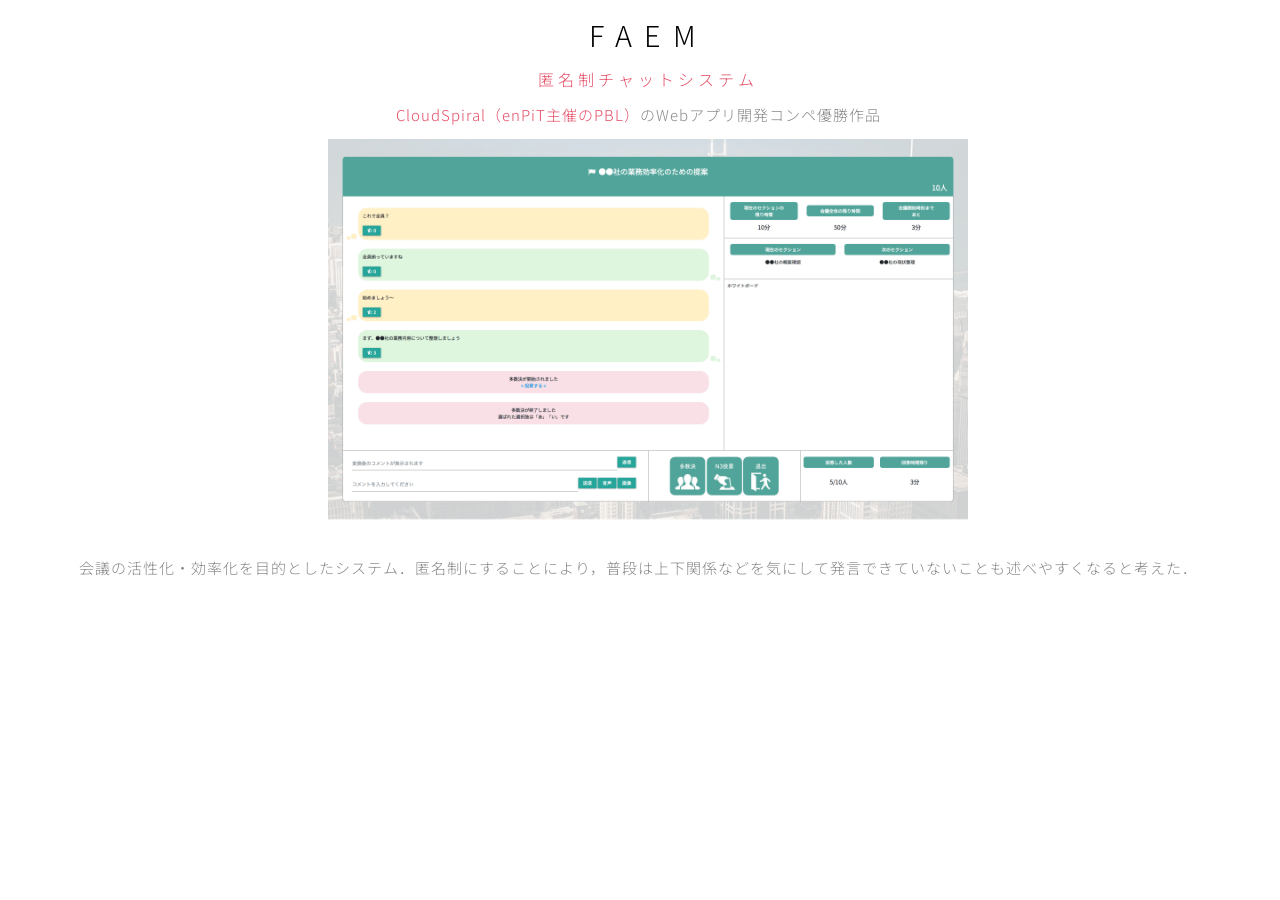
<file: popup/faem.html>
<!DOCTYPE html>
<html lang="en">
<head>

	<meta charset="utf-8">
	<meta http-equiv="X-UA-Compatible" content="IE=Edge">
	<meta name="viewport" content="width=device-width, initial-scale=1">
	<meta name="keywords" content="">
	<meta name="description" content="">

	<title>FaEM</title>

	<link rel="stylesheet" href="css/style.css">
	<link rel="stylesheet" href="https://use.fontawesome.com/releases/v5.1.0/css/all.css" integrity="sha384-lKuwvrZot6UHsBSfcMvOkWwlCMgc0TaWr+30HWe3a4ltaBwTZhyTEggF5tJv8tbt" crossorigin="anonymous">


	<!-- Google web font  -->
	<!--
	<link href='https://fonts.googleapis.com/css?family=Source+Sans+Pro:400,700,300' rel='stylesheet' type='text/css'>
!-->
	<link href="https://fonts.googleapis.com/css?family=Noto+Sans+JP" rel="stylesheet">

</head>

<h1>FaEM</h1>

<h2>匿名制チャットシステム</h2>
<p><a href="http://cloud-spiral.enpit.jp/">CloudSpiral（enPiT主催のPBL）</a>のWebアプリ開発コンペ優勝作品</p>

<img src="images/faem.png" alt="image 1" height="400">

<p>会議の活性化・効率化を目的としたシステム．匿名制にすることにより，普段は上下関係などを気にして発言できていないことも述べやすくなると考えた．</p>

</html>
</file>
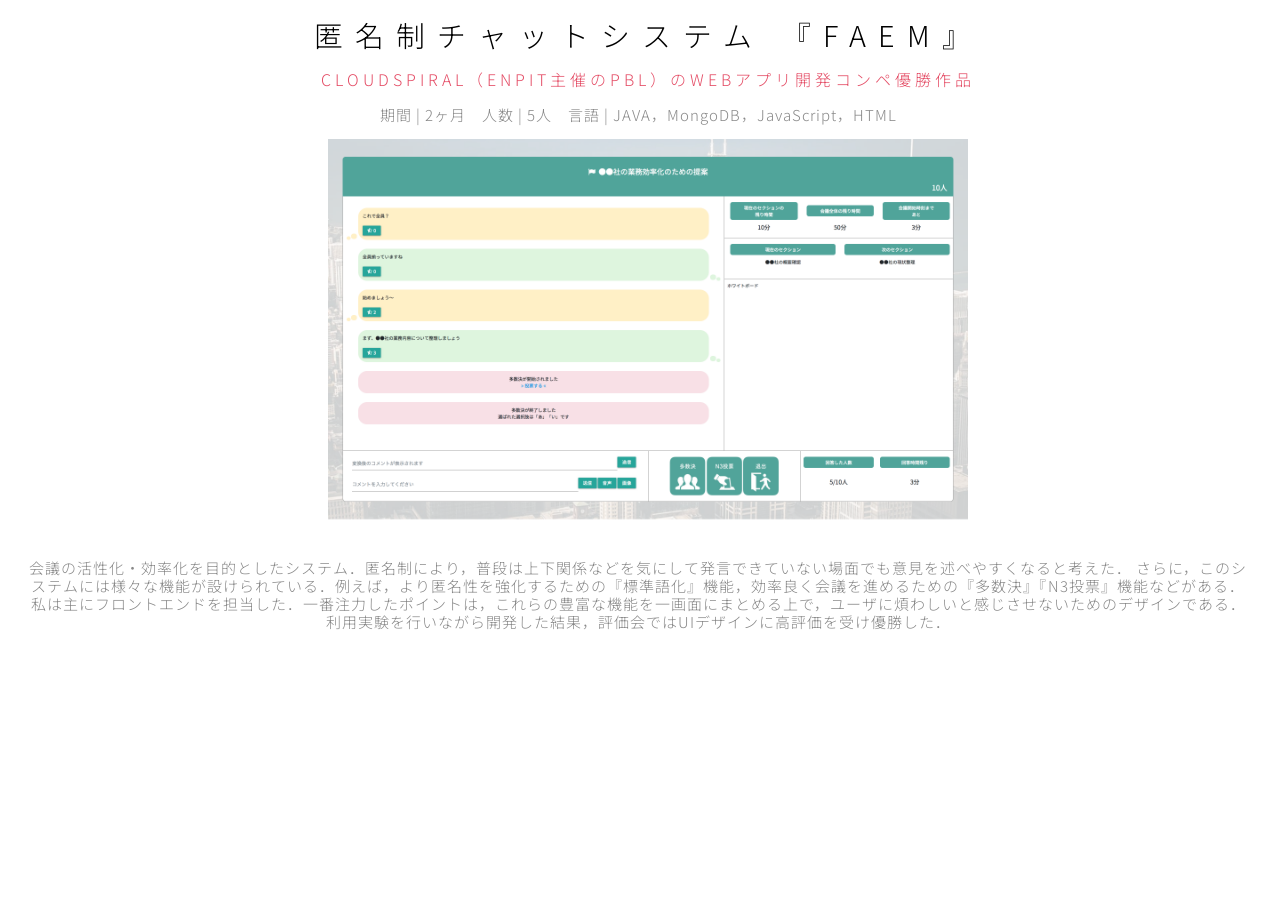
<file: popup/p1.html>
<!DOCTYPE html>
<html lang="en">
<head>

	<meta charset="utf-8">
	<meta http-equiv="X-UA-Compatible" content="IE=Edge">
	<meta name="viewport" content="width=device-width, initial-scale=1">
	<meta name="keywords" content="">
	<meta name="description" content="">

	<title>FaEM</title>

	<link rel="stylesheet" href="css/style.css">
	<link rel="stylesheet" href="https://use.fontawesome.com/releases/v5.1.0/css/all.css" integrity="sha384-lKuwvrZot6UHsBSfcMvOkWwlCMgc0TaWr+30HWe3a4ltaBwTZhyTEggF5tJv8tbt" crossorigin="anonymous">


	<!-- Google web font  -->
	<!--
	<link href='https://fonts.googleapis.com/css?family=Source+Sans+Pro:400,700,300' rel='stylesheet' type='text/css'>
!-->
	<link href="https://fonts.googleapis.com/css?family=Noto+Sans+JP" rel="stylesheet">

</head>

<h1>匿名制チャットシステム 『FaEM』</h1>

<h2>CloudSpiral（enPiT主催のPBL）のWebアプリ開発コンペ優勝作品</h2>
<p>期間 | 2ヶ月　人数 | 5人　言語 | JAVA，MongoDB，JavaScript，HTML</p>

<img src="images/faem.png" alt="image 1" height="400">

<p>会議の活性化・効率化を目的としたシステム．匿名制により，普段は上下関係などを気にして発言できていない場面でも意見を述べやすくなると考えた．
	さらに，このシステムには様々な機能が設けられている．例えば，より匿名性を強化するための『標準語化』機能，効率良く会議を進めるための『多数決』『N3投票』機能などがある．
	私は主にフロントエンドを担当した．一番注力したポイントは，これらの豊富な機能を一画面にまとめる上で，ユーザに煩わしいと感じさせないためのデザインである．
利用実験を行いながら開発した結果，評価会ではUIデザインに高評価を受け優勝した．</p>

</html>
</file>
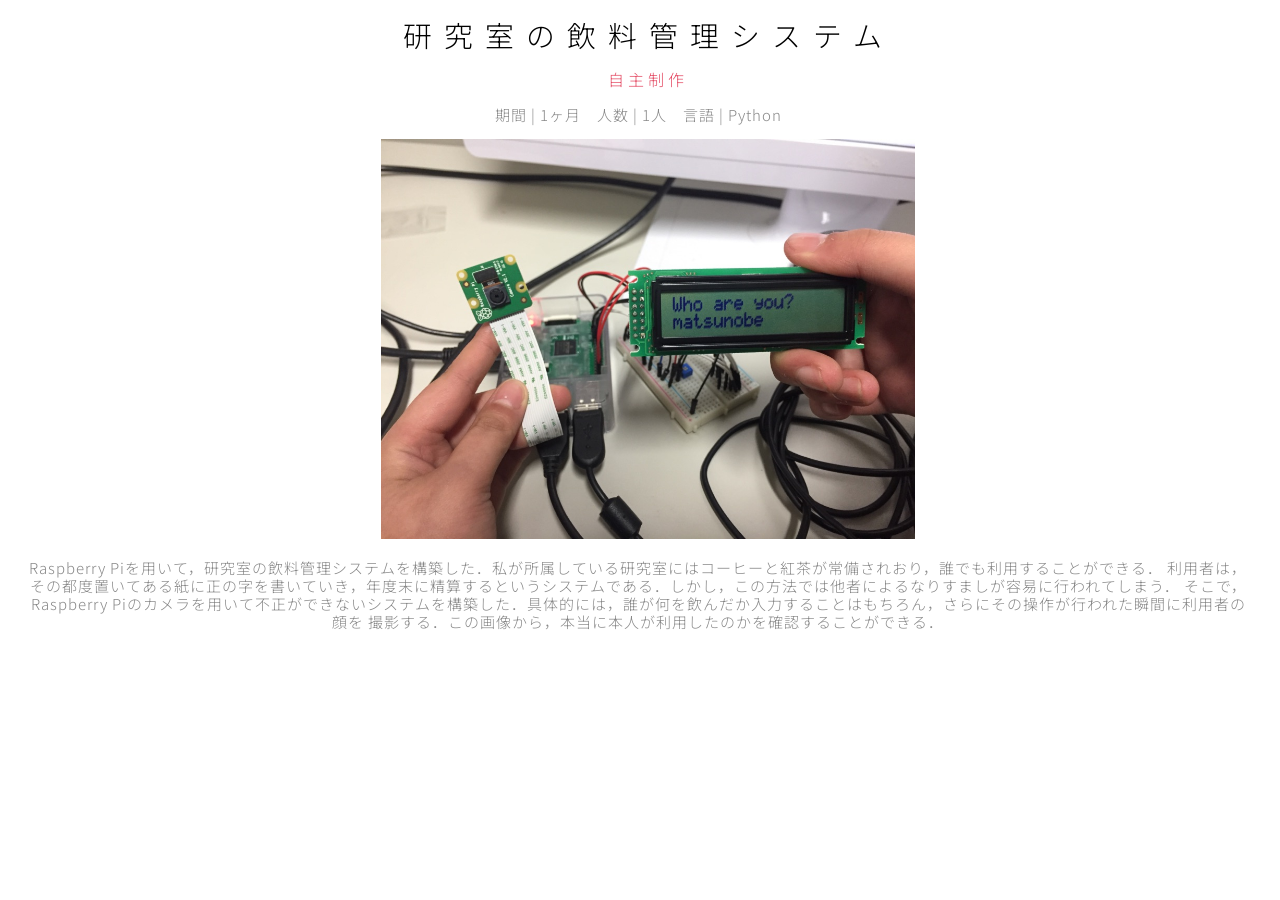
<file: popup/p2.html>
<!DOCTYPE html>
<html lang="en">
<head>

	<meta charset="utf-8">
	<meta http-equiv="X-UA-Compatible" content="IE=Edge">
	<meta name="viewport" content="width=device-width, initial-scale=1">
	<meta name="keywords" content="">
	<meta name="description" content="">

	<title>FaEM</title>

	<link rel="stylesheet" href="css/style.css">
	<link rel="stylesheet" href="https://use.fontawesome.com/releases/v5.1.0/css/all.css" integrity="sha384-lKuwvrZot6UHsBSfcMvOkWwlCMgc0TaWr+30HWe3a4ltaBwTZhyTEggF5tJv8tbt" crossorigin="anonymous">


	<!-- Google web font  -->
	<!--
	<link href='https://fonts.googleapis.com/css?family=Source+Sans+Pro:400,700,300' rel='stylesheet' type='text/css'>
!-->
	<link href="https://fonts.googleapis.com/css?family=Noto+Sans+JP" rel="stylesheet">

</head>

<h1>研究室の飲料管理システム</h1>

<h2>自主制作</h2>
<p>期間 | 1ヶ月　人数 | 1人　言語 | Python</p>

<img src="images/p2.jpg" alt="image 1" height="400">

<p>Raspberry Piを用いて，研究室の飲料管理システムを構築した．私が所属している研究室にはコーヒーと紅茶が常備されおり，誰でも利用することができる．
利用者は，その都度置いてある紙に正の字を書いていき，年度末に精算するというシステムである．しかし，この方法では他者によるなりすましが容易に行われてしまう．
そこで，Raspberry Piのカメラを用いて不正ができないシステムを構築した．具体的には，誰が何を飲んだか入力することはもちろん，さらにその操作が行われた瞬間に利用者の顔を
撮影する．この画像から，本当に本人が利用したのかを確認することができる．</p>

</html>
</file>
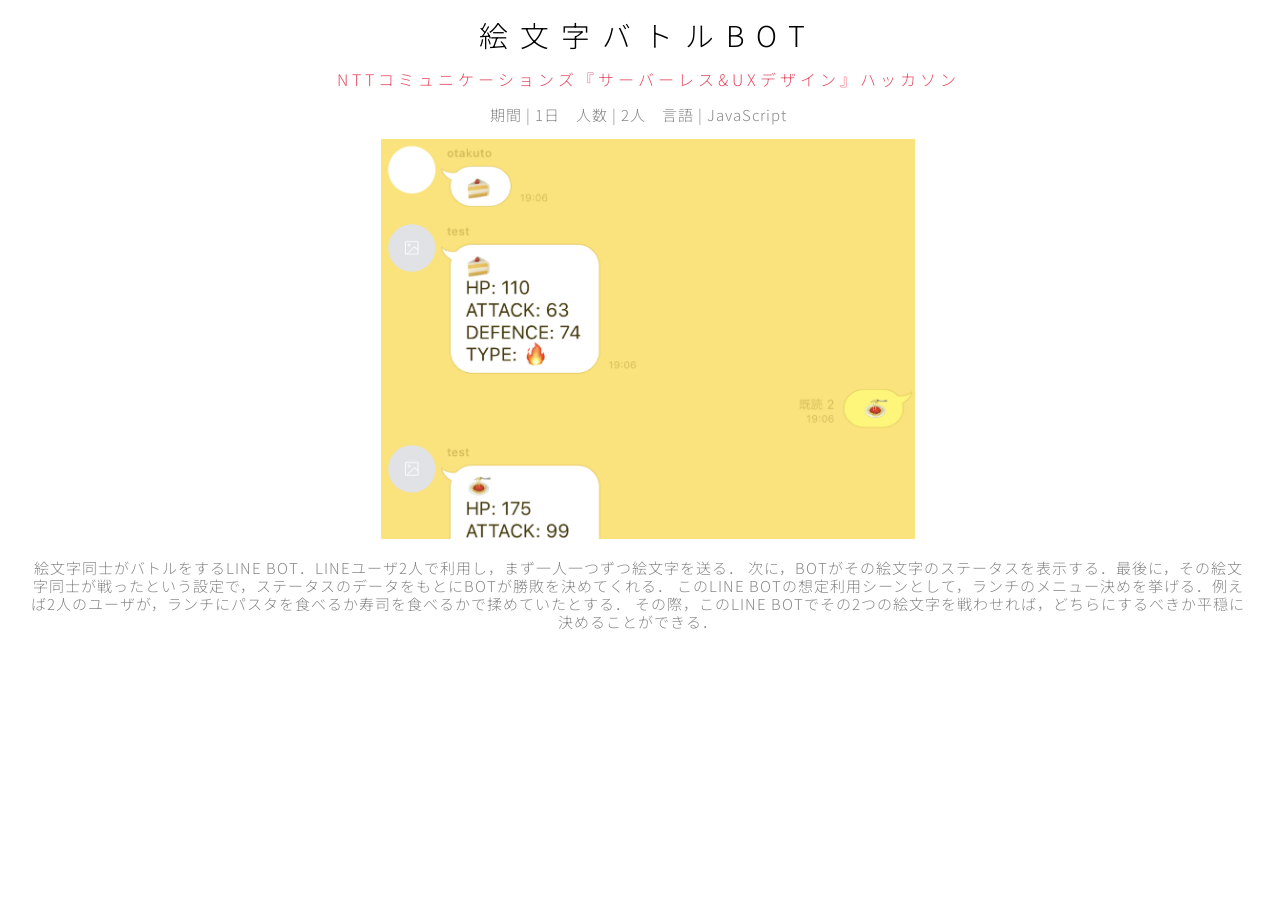
<file: popup/p3.html>
<!DOCTYPE html>
<html lang="en">
<head>

	<meta charset="utf-8">
	<meta http-equiv="X-UA-Compatible" content="IE=Edge">
	<meta name="viewport" content="width=device-width, initial-scale=1">
	<meta name="keywords" content="">
	<meta name="description" content="">

	<title>FaEM</title>

	<link rel="stylesheet" href="css/style.css">
	<link rel="stylesheet" href="https://use.fontawesome.com/releases/v5.1.0/css/all.css" integrity="sha384-lKuwvrZot6UHsBSfcMvOkWwlCMgc0TaWr+30HWe3a4ltaBwTZhyTEggF5tJv8tbt" crossorigin="anonymous">


	<!-- Google web font  -->
	<!--
	<link href='https://fonts.googleapis.com/css?family=Source+Sans+Pro:400,700,300' rel='stylesheet' type='text/css'>
!-->
	<link href="https://fonts.googleapis.com/css?family=Noto+Sans+JP" rel="stylesheet">

</head>

<h1>絵文字バトルBOT</h1>

<h2>NTTコミュニケーションズ『サーバーレス&UXデザイン』ハッカソン</h2>
<p>期間 | 1日　人数 | 2人　言語 | JavaScript</p>

<img src="images/p3.png" alt="image 1" height="400">

<p>絵文字同士がバトルをするLINE BOT．LINEユーザ2人で利用し，まず一人一つずつ絵文字を送る．
次に，BOTがその絵文字のステータスを表示する．最後に，その絵文字同士が戦ったという設定で，ステータスのデータをもとにBOTが勝敗を決めてくれる．
このLINE BOTの想定利用シーンとして，ランチのメニュー決めを挙げる．例えば2人のユーザが，ランチにパスタを食べるか寿司を食べるかで揉めていたとする．
その際，このLINE BOTでその2つの絵文字を戦わせれば，どちらにするべきか平穏に決めることができる．
</p>

</html>
</file>
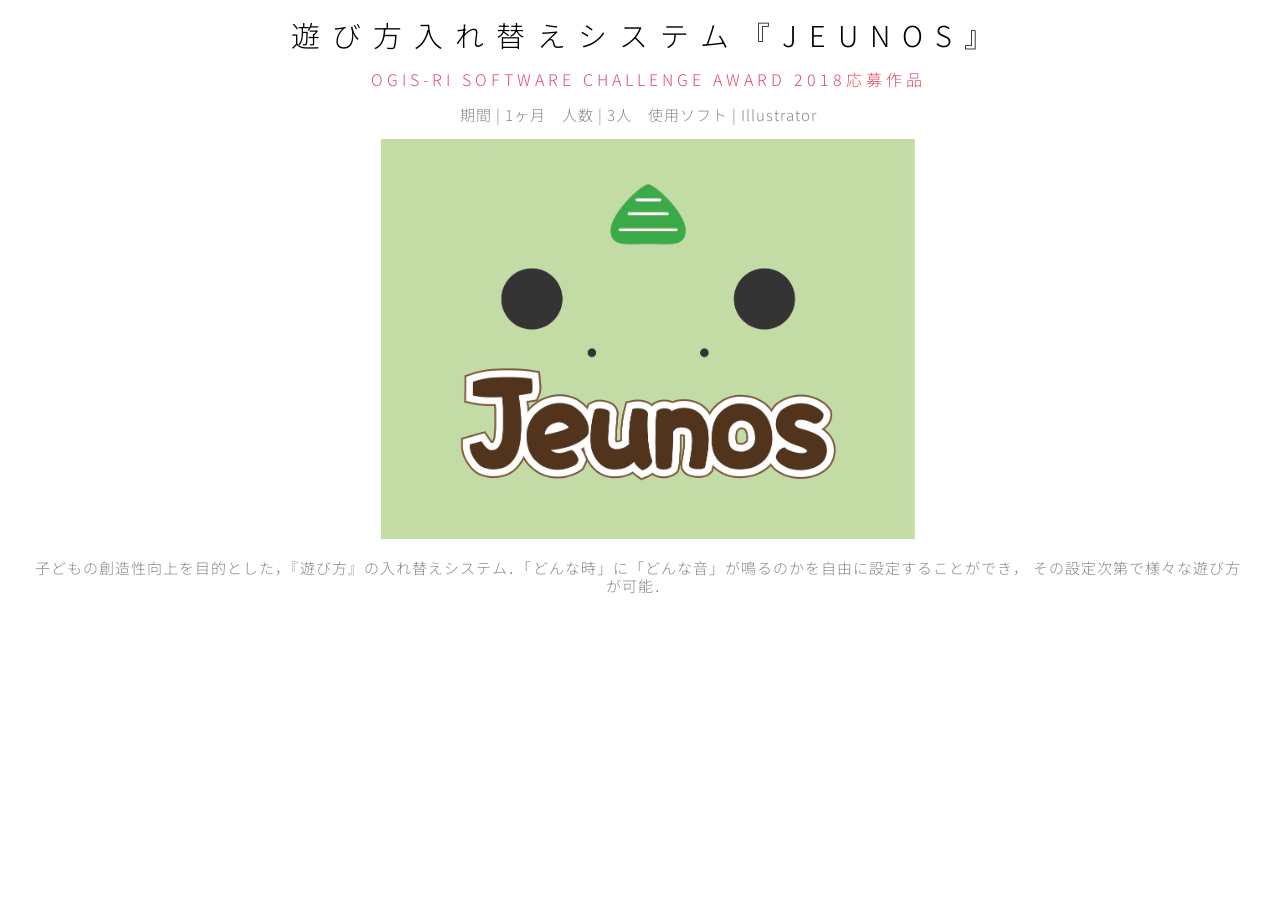
<file: popup/p4.html>
<!DOCTYPE html>
<html lang="en">
<head>

	<meta charset="utf-8">
	<meta http-equiv="X-UA-Compatible" content="IE=Edge">
	<meta name="viewport" content="width=device-width, initial-scale=1">
	<meta name="keywords" content="">
	<meta name="description" content="">

	<title>FaEM</title>

	<link rel="stylesheet" href="css/style.css">
	<link rel="stylesheet" href="https://use.fontawesome.com/releases/v5.1.0/css/all.css" integrity="sha384-lKuwvrZot6UHsBSfcMvOkWwlCMgc0TaWr+30HWe3a4ltaBwTZhyTEggF5tJv8tbt" crossorigin="anonymous">


	<!-- Google web font  -->
	<!--
	<link href='https://fonts.googleapis.com/css?family=Source+Sans+Pro:400,700,300' rel='stylesheet' type='text/css'>
!-->
	<link href="https://fonts.googleapis.com/css?family=Noto+Sans+JP" rel="stylesheet">

</head>

<h1>遊び方入れ替えシステム『Jeunos』</h1>

<h2>OGIS-RI Software Challenge Award 2018応募作品</h2>
<p>期間 | 1ヶ月　人数 | 3人　使用ソフト | Illustrator</p>

<img src="images/p4.jpg" alt="image 1" height="400">

<p>子どもの創造性向上を目的とした，『遊び方』の入れ替えシステム．「どんな時」に「どんな音」が鳴るのかを自由に設定することができ，
その設定次第で様々な遊び方が可能．</p>

</html>
</file>
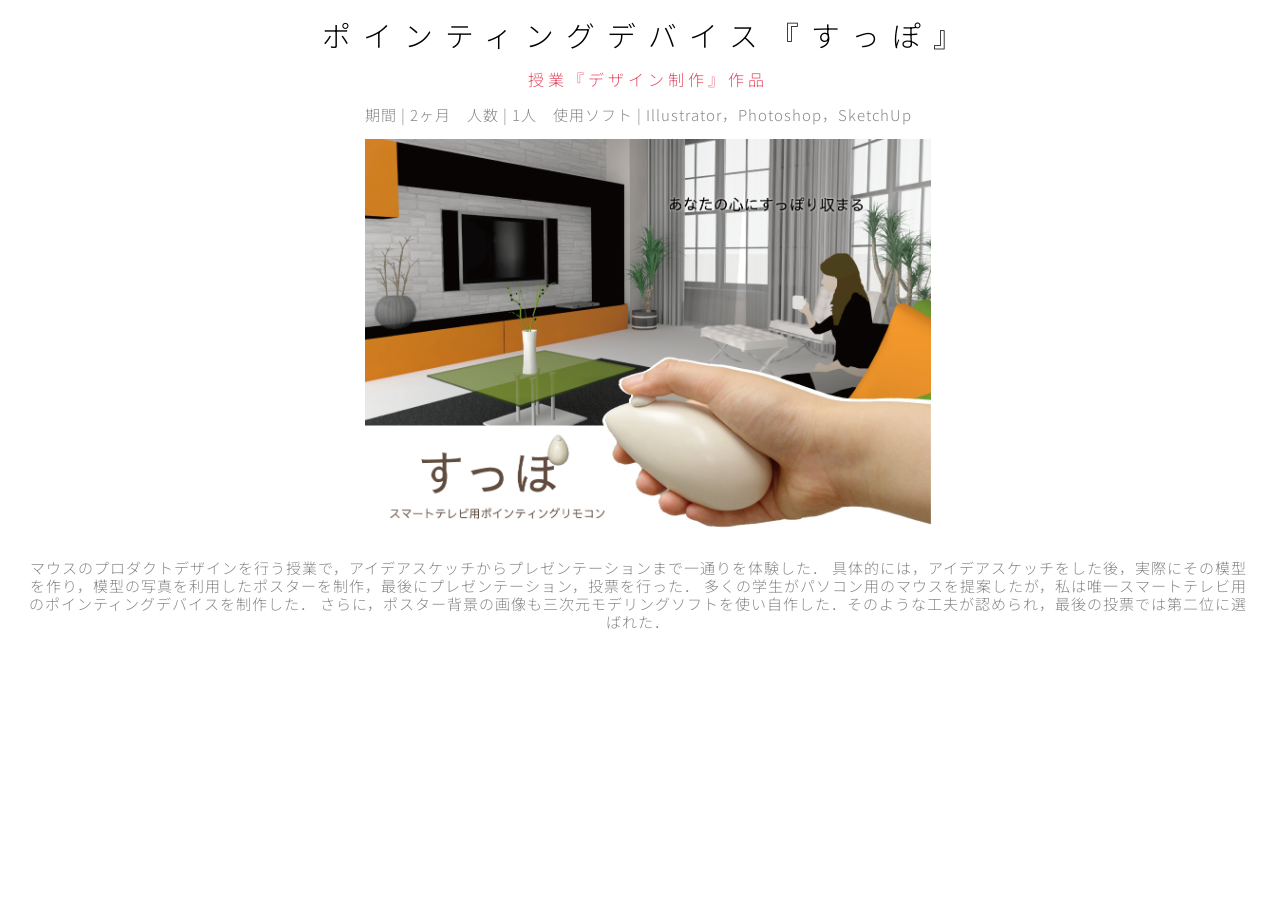
<file: popup/p5.html>
<!DOCTYPE html>
<html lang="en">
<head>

	<meta charset="utf-8">
	<meta http-equiv="X-UA-Compatible" content="IE=Edge">
	<meta name="viewport" content="width=device-width, initial-scale=1">
	<meta name="keywords" content="">
	<meta name="description" content="">

	<title>ポインティングデバイス『すっぽ』</title>

	<link rel="stylesheet" href="css/style.css">
	<link rel="stylesheet" href="https://use.fontawesome.com/releases/v5.1.0/css/all.css" integrity="sha384-lKuwvrZot6UHsBSfcMvOkWwlCMgc0TaWr+30HWe3a4ltaBwTZhyTEggF5tJv8tbt" crossorigin="anonymous">


	<!-- Google web font  -->
	<!--
	<link href='https://fonts.googleapis.com/css?family=Source+Sans+Pro:400,700,300' rel='stylesheet' type='text/css'>
!-->
	<link href="https://fonts.googleapis.com/css?family=Noto+Sans+JP" rel="stylesheet">

</head>

<h1>ポインティングデバイス『すっぽ』</h1>

<h2>授業『デザイン制作』作品</h2>
<p>期間 | 2ヶ月　人数 | 1人　使用ソフト | Illustrator，Photoshop，SketchUp</p>

<img src="images/p5.jpg" alt="ポインティングデバイス『すっぽ』の画像" height="400">

<p>マウスのプロダクトデザインを行う授業で，アイデアスケッチからプレゼンテーションまで一通りを体験した．
	具体的には，アイデアスケッチをした後，実際にその模型を作り，模型の写真を利用したポスターを制作，最後にプレゼンテーション，投票を行った．
	多くの学生がパソコン用のマウスを提案したが，私は唯一スマートテレビ用のポインティングデバイスを制作した．
	さらに，ポスター背景の画像も三次元モデリングソフトを使い自作した．そのような工夫が認められ，最後の投票では第二位に選ばれた．</p>

</html>
</file>
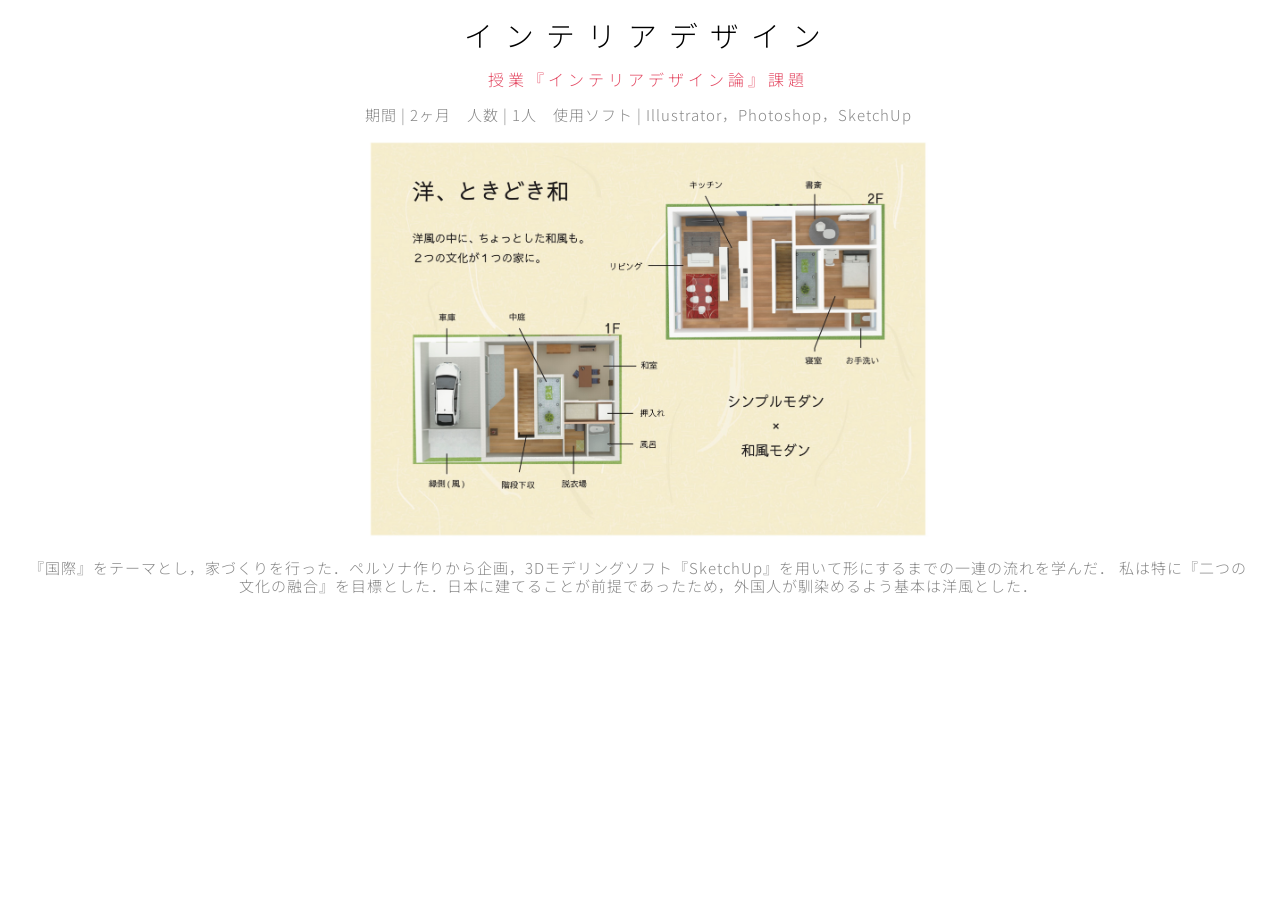
<file: popup/p6.html>
<!DOCTYPE html>
<html lang="en">
<head>

	<meta charset="utf-8">
	<meta http-equiv="X-UA-Compatible" content="IE=Edge">
	<meta name="viewport" content="width=device-width, initial-scale=1">
	<meta name="keywords" content="">
	<meta name="description" content="">

	<title>インテリアデザイン</title>

	<link rel="stylesheet" href="css/style.css">
	<link rel="stylesheet" href="https://use.fontawesome.com/releases/v5.1.0/css/all.css" integrity="sha384-lKuwvrZot6UHsBSfcMvOkWwlCMgc0TaWr+30HWe3a4ltaBwTZhyTEggF5tJv8tbt" crossorigin="anonymous">


	<!-- Google web font  -->
	<!--
	<link href='https://fonts.googleapis.com/css?family=Source+Sans+Pro:400,700,300' rel='stylesheet' type='text/css'>
!-->
	<link href="https://fonts.googleapis.com/css?family=Noto+Sans+JP" rel="stylesheet">

</head>

<h1>インテリアデザイン</h1>

<h2>授業『インテリアデザイン論』課題</h2>
<p>期間 | 2ヶ月　人数 | 1人　使用ソフト | Illustrator，Photoshop，SketchUp</p>

<img src="images/p6.jpg" alt="インテリアデザイン論の画像" height="400">

<p>『国際』をテーマとし，家づくりを行った．ペルソナ作りから企画，3Dモデリングソフト『SketchUp』を用いて形にするまでの一連の流れを学んだ．
	私は特に『二つの文化の融合』を目標とした．日本に建てることが前提であったため，外国人が馴染めるよう基本は洋風とした．
</p>

</html>
</file>
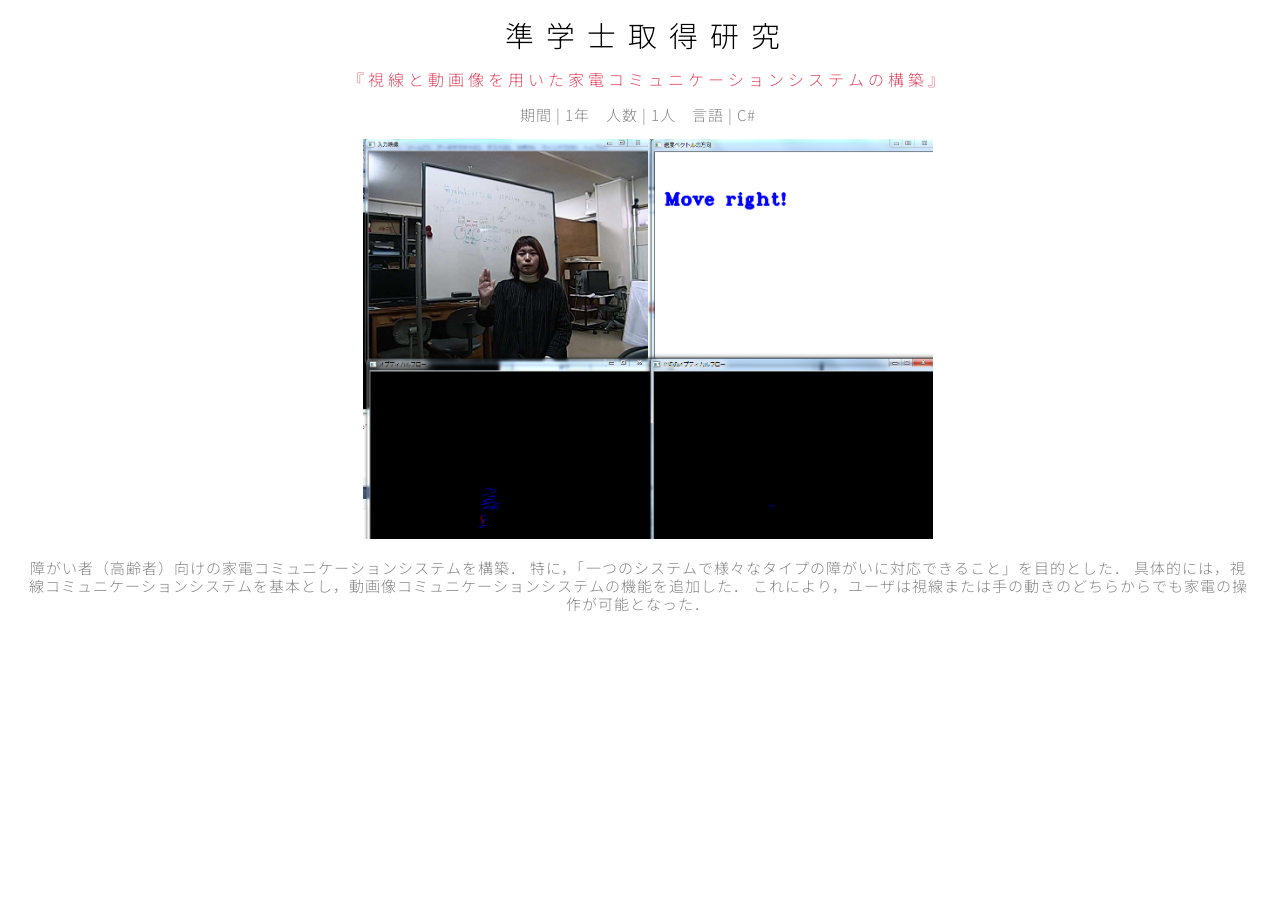
<file: popup/r1.html>
<!DOCTYPE html>
<html lang="en">
<head>

	<meta charset="utf-8">
	<meta http-equiv="X-UA-Compatible" content="IE=Edge">
	<meta name="viewport" content="width=device-width, initial-scale=1">
	<meta name="keywords" content="">
	<meta name="description" content="">

	<title>FaEM</title>

	<link rel="stylesheet" href="css/style.css">
	<link rel="stylesheet" href="https://use.fontawesome.com/releases/v5.1.0/css/all.css" integrity="sha384-lKuwvrZot6UHsBSfcMvOkWwlCMgc0TaWr+30HWe3a4ltaBwTZhyTEggF5tJv8tbt" crossorigin="anonymous">


	<!-- Google web font  -->
	<!--
	<link href='https://fonts.googleapis.com/css?family=Source+Sans+Pro:400,700,300' rel='stylesheet' type='text/css'>
!-->
	<link href="https://fonts.googleapis.com/css?family=Noto+Sans+JP" rel="stylesheet">

</head>

<h1>準学士取得研究</h1>

<h2>『視線と動画像を用いた家電コミュニケーションシステムの構築』</h2>
<p>期間 | 1年　人数 | 1人　言語 | C#</p>

<img src="images/r1.png" alt="インテリアデザイン論の画像" height="400">

<p>障がい者（高齢者）向けの家電コミュニケーションシステムを構築．
	特に，「一つのシステムで様々なタイプの障がいに対応できること」を目的とした．
	具体的には，視線コミュニケーションシステムを基本とし，動画像コミュニケーションシステムの機能を追加した．
	これにより，ユーザは視線または手の動きのどちらからでも家電の操作が可能となった．
</p>

</html>
</file>
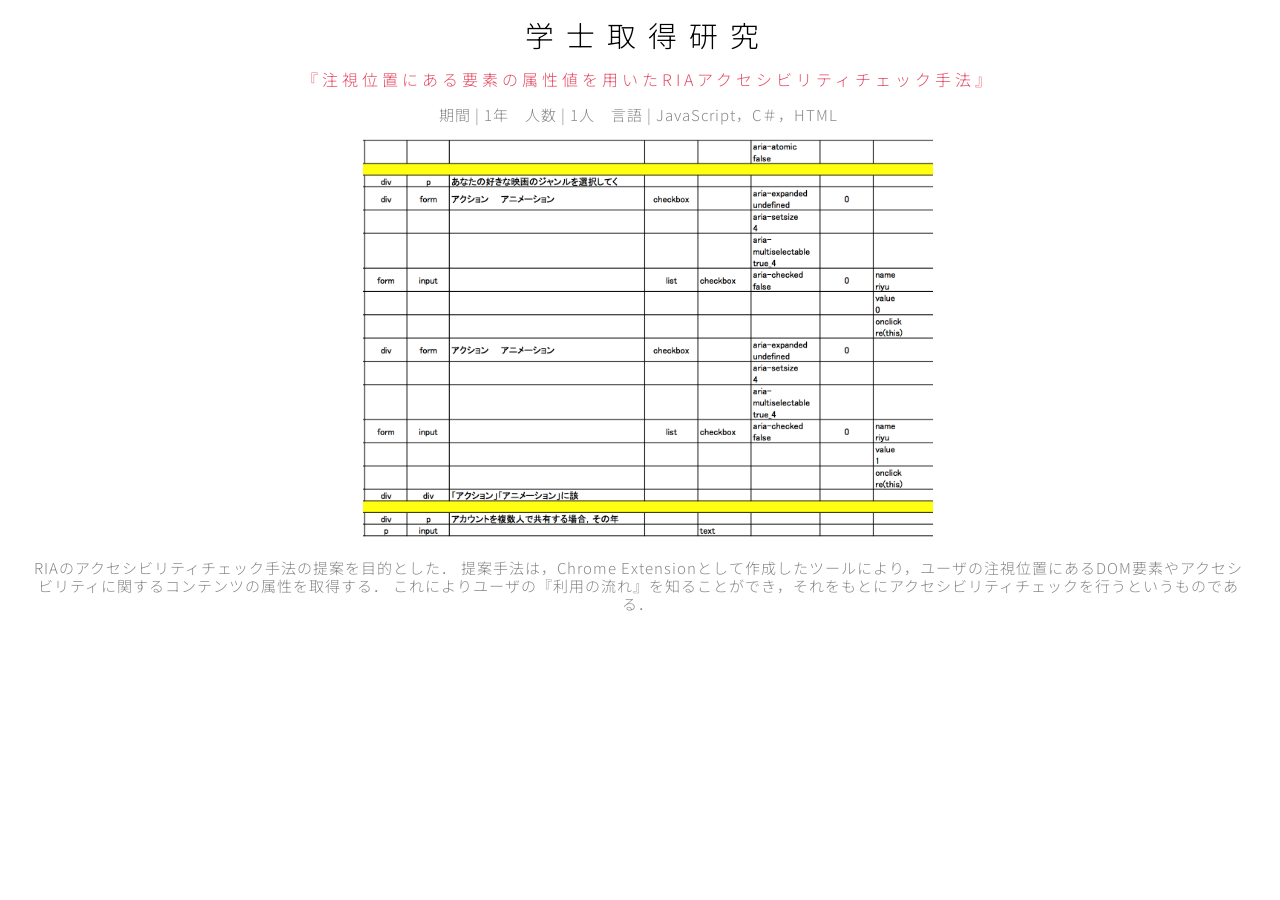
<file: popup/r2.html>
<!DOCTYPE html>
<html lang="en">
<head>

	<meta charset="utf-8">
	<meta http-equiv="X-UA-Compatible" content="IE=Edge">
	<meta name="viewport" content="width=device-width, initial-scale=1">
	<meta name="keywords" content="">
	<meta name="description" content="">

	<title>FaEM</title>

	<link rel="stylesheet" href="css/style.css">
	<link rel="stylesheet" href="https://use.fontawesome.com/releases/v5.1.0/css/all.css" integrity="sha384-lKuwvrZot6UHsBSfcMvOkWwlCMgc0TaWr+30HWe3a4ltaBwTZhyTEggF5tJv8tbt" crossorigin="anonymous">


	<!-- Google web font  -->
	<!--
	<link href='https://fonts.googleapis.com/css?family=Source+Sans+Pro:400,700,300' rel='stylesheet' type='text/css'>
!-->
	<link href="https://fonts.googleapis.com/css?family=Noto+Sans+JP" rel="stylesheet">

</head>

<h1>学士取得研究</h1>

<h2>『注視位置にある要素の属性値を用いたRIAアクセシビリティチェック手法』</h2>
<p>期間 | 1年　人数 | 1人　言語 | JavaScript，C＃，HTML</p>

<img src="images/r2.png" alt="インテリアデザイン論の画像" height="400">

<p>RIAのアクセシビリティチェック手法の提案を目的とした．
	提案手法は，Chrome Extensionとして作成したツールにより，ユーザの注視位置にあるDOM要素やアクセシビリティに関するコンテンツの属性を取得する．
これによりユーザの『利用の流れ』を知ることができ，それをもとにアクセシビリティチェックを行うというものである．</p>
</html>
</file>
<file: popup/css/style.css>
/* Body
------------------------------------- */
body {
    background: #ffffff;
    font-family: "Noto Sans JP";
    /*
    font-family: 'Source Sans Pro', sans-serif;
    */
    font-style: normal;
    font-weight: 300;
    position: relative;
    text-align: center;
}

html,body {
  width: 100%;
  overflow-x: hidden;
}

html {
  font-size: 100%;
}

/*---------------------------------------
    Typorgraphy
-----------------------------------------*/

h1,h2,h3,h4 {
  font-weight: 300;
}

h1 {
  font-size: 1.8rem;
  line-height: 1rem;
  letter-spacing: 12px;
  text-transform: uppercase;
  padding-bottom: 4px;
}

h2 {
  color: #e44c65;
  font-size: 1rem;
  /*
  font-weight: bold;
*/
  letter-spacing: 4px;
  text-transform: uppercase;
}

h3 {
  font-size: 14px;
  text-transform: uppercase;
  letter-spacing: 4px;
}

p {
  color: #888;
  font-size: 15px;
  letter-spacing: 1px;
  line-height: 18px;
  margin-left: 20px;
  margin-right: 40px;
}

a {
  color: #e44c65;
  -webkit-transition: 0.5s;
  -o-transition: 0.5s;
  transition: 0.5s;
  text-decoration: none !important;
}
a:hover, a:active, a:focus {
  color: #e44c65;
  outline: none;
}

* {
  -webkit-box-sizing: border-box;
  -moz-box-sizing: border-box;
  box-sizing: border-box;
}

*:before,
*:after {
  -webkit-box-sizing: border-box;
  -moz-box-sizing: border-box;
  box-sizing: border-box;
}

/*---------------------------------------
    Pre Loader Style
-----------------------------------------*/

.preloader {
    position: fixed;
    top: 0;
    left: 0;
    width: 100%;
    height: 100%;
    z-index: 99999;
    display: flex;
    flex-flow: row nowrap;
    justify-content: center;
    align-items: center;
    background: none repeat scroll 0 0 #fff;
}

.sk-spinner-pulse {
  width: 60px;
  height: 60px;
  background-color: #e44c65;
  border-radius: 100%;
  margin: 40px auto;
  -webkit-animation: sk-pulseScaleOut 1s infinite ease-in-out;
          animation: sk-pulseScaleOut 1s infinite ease-in-out; }

@-webkit-keyframes sk-pulseScaleOut {
  0% {
    -webkit-transform: scale(0);
            transform: scale(0); }
  100% {
    -webkit-transform: scale(1);
            transform: scale(1);
    opacity: 0; } }

@keyframes sk-pulseScaleOut {
  0% {
    -webkit-transform: scale(0);
            transform: scale(0); }
  100% {
    -webkit-transform: scale(1);
            transform: scale(1);
    opacity: 0; } }




/*---------------------------------------
   Responsive Mobile
-----------------------------------------*/

@media (max-width: 980px) {
/*
  #home, .overlay {
    height: 50vh;
  }
*/
  #about .team-thumb {
    margin-top: 32px;
  }

}


@media (max-width: 767px) {

  #home, .overlay {
    height: 100vh;
  }

  #about .about-thumb {
    padding: 32px;
    margin-bottom: 32px;
    text-align: center;
  }

  #about .col-md-3 img {
    position: relative;
    top: 0;
    left: 0;
  }

}



@media (max-width: 650px) {

  h1 {
    font-size: 1.6rem;
  }

  p {
    font-size: 18px;
  }

  img {
    width: 100%;
  }

  #about,
  #timeline,
  #gallery,
  #research,
  #contact {
    padding-top: 80px;
    padding-bottom: 80px;
  }

}
</file>
